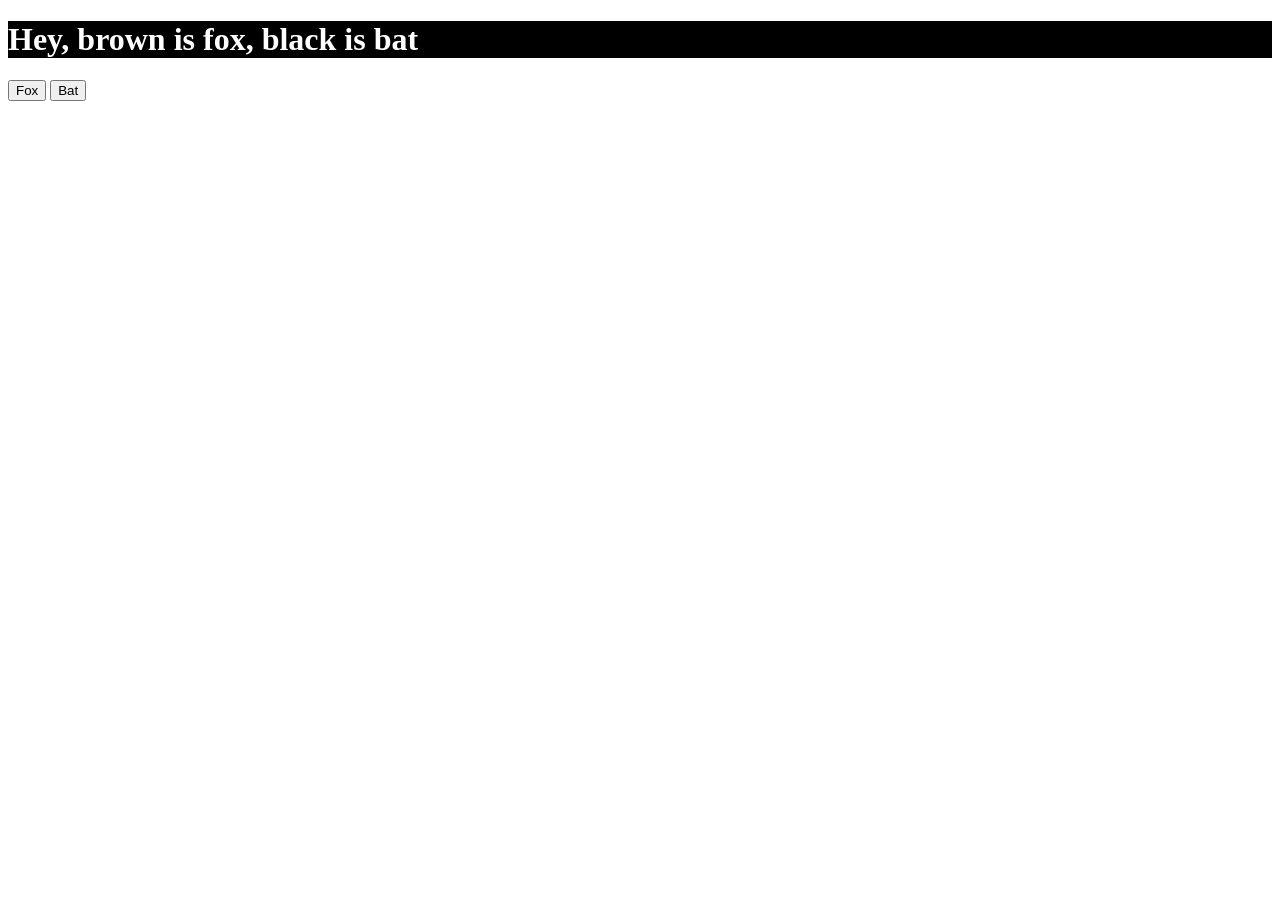
<file: Data_attribut/index.html>
<!DOCTYPE html>
<html lang="en">
<head>
    <meta charset="UTF-8">
    <meta name="viewport" content="width=device-width, initial-scale=1.0">
    <title>Attribute Selector</title>

    <link rel="stylesheet" href="style.css">
</head>
<body>

    <h1 id="title" data-filter="bat">
        Hey, brown is fox, black is bat
    </h1>

    <button id="fox-button">Fox</button>
    <button id="bat-button">Bat</button>

    <script src="script.js"></script>
</body>
</html>
</file>
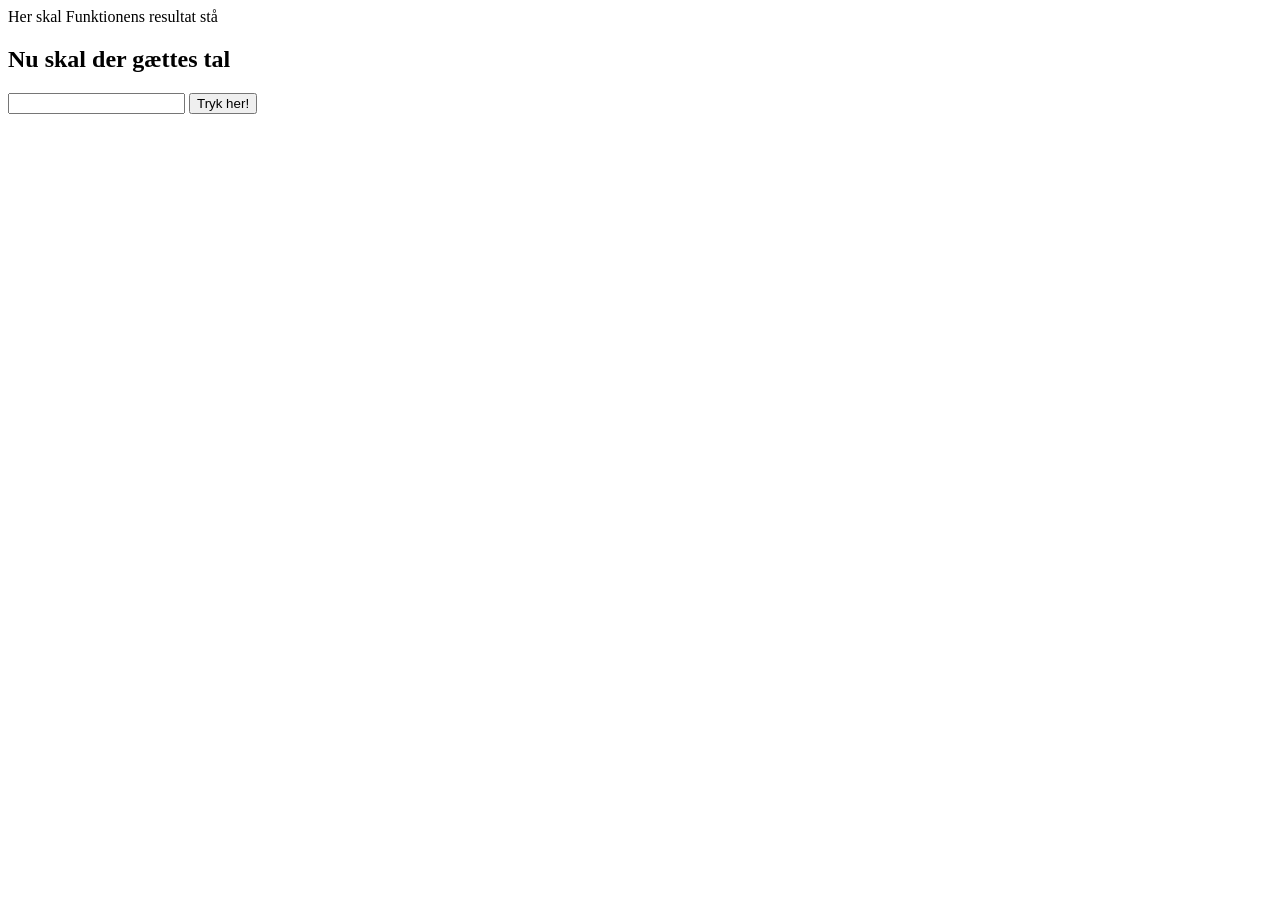
<file: gaet et tal/index.html>
<html lang="en">

<head>
    <meta charset="UTF-8">
    <meta name="viewport" content="width=device-width, initial-scale=1.0">
    <title>Document</title>
    <script src="js.js" defer></script>
    <link rel="stylesheet" href="style.css">
</head>

<body>
    <main>
        <h1 class="minHetter"></h1>

        <p>Her skal Funktionens resultat stå</p>
        <div class="Bippi"></div>

        <h2>Nu skal der gættes tal </h2>
        <input type="number" class="gæt" id="felt">
        <button class="button">Tryk her!</button>
        <div class="feedback">
        </div>
        <img class="cat"
            src="cat-celebrating-his-birthday-with-piece-cake-party-hat-funny-cat-wearing-festive-hat_997534-9671-294401768.jpg"
            alt="cat-celebrating-his-birthday-with-piece-cake-party-hat-funny-cat-wearing-festive-hat">
    </main>
</body>

</html>
</file>
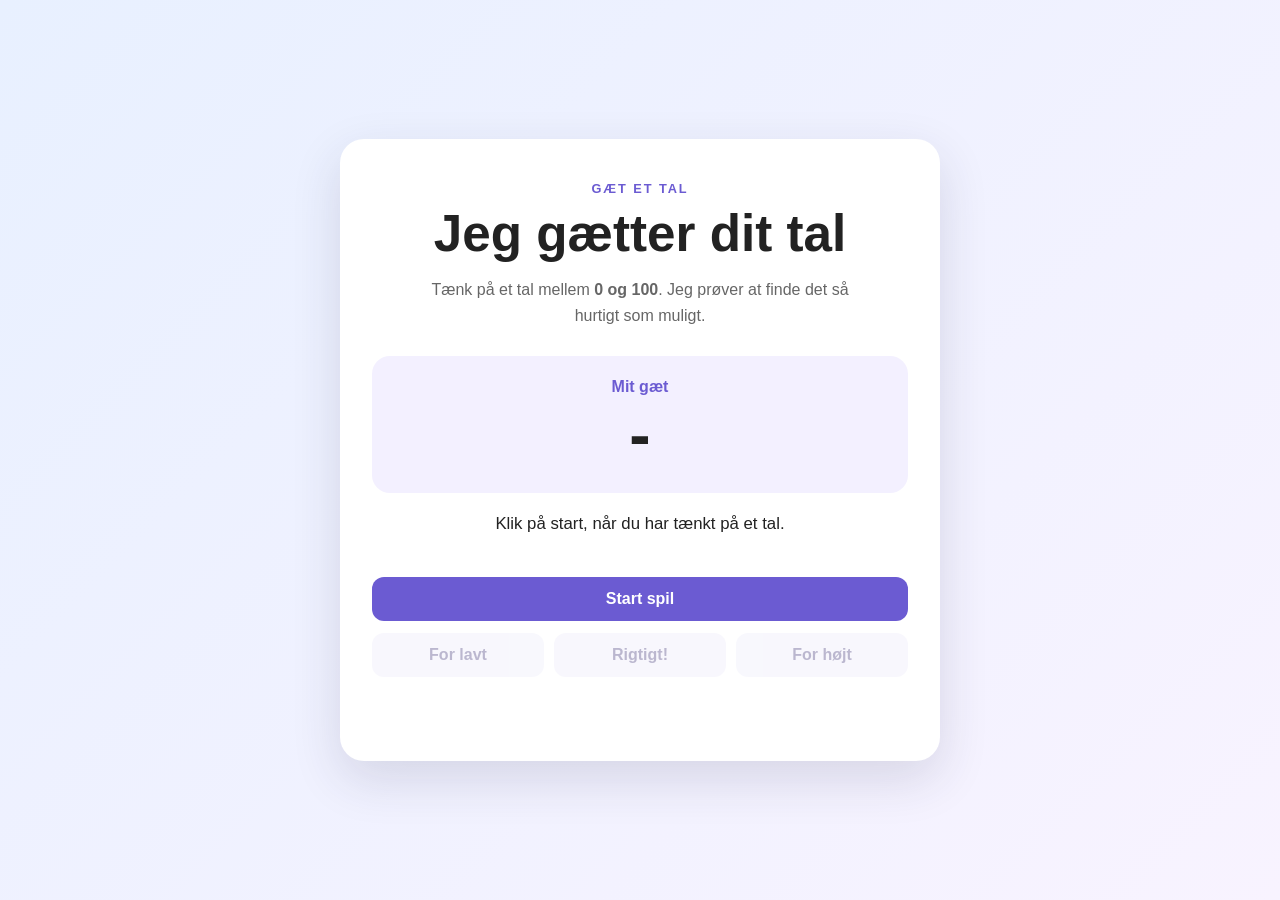
<file: gaet_et_tal_ombyttet/index.html>
<!DOCTYPE html>
<html lang="da">
<head>
    <meta charset="UTF-8">
    <meta name="viewport" content="width=device-width, initial-scale=1.0">
    <title>Gæt et tal</title>
    <link rel="stylesheet" href="style.css">
    <script src="js.js" defer></script>
</head>

<body>
    <main class="game">
        <section class="card">
            <p class="eyebrow">GÆT ET TAL</p>
            <h1>Jeg gætter dit tal</h1>
            <p class="intro">
                Tænk på et tal mellem <strong>0 og 100</strong>.
                Jeg prøver at finde det så hurtigt som muligt.
            </p>

            <div class="guess-box">
                <p class="guess-label">Mit gæt</p>
                <div class="guess" id="guess">-</div>
            </div>

            <p class="feedback" id="feedback">
                Klik på start, når du har tænkt på et tal.
            </p>

            <div class="buttons">
                <button class="button start" id="start">Start spil</button>

                <div class="answer-buttons">
                    <button class="button answer" id="tooLow" disabled>For lavt</button>
                    <button class="button answer" id="correct" disabled>Rigtigt!</button>
                    <button class="button answer" id="tooHigh" disabled>For højt</button>
                </div>
            </div>

            <p class="attempts" id="attempts"></p>

            <img
                class="cat"
                id="cat"
                src="cat-celebrating-his-birthday-with-piece-cake-party-hat-funny-cat-wearing-festive-hat_997534-9671-294401768.jpg"
                alt="Glad kat med fødselsdagshat"
            >
        </section>
    </main>
</body>
</html>
</file>
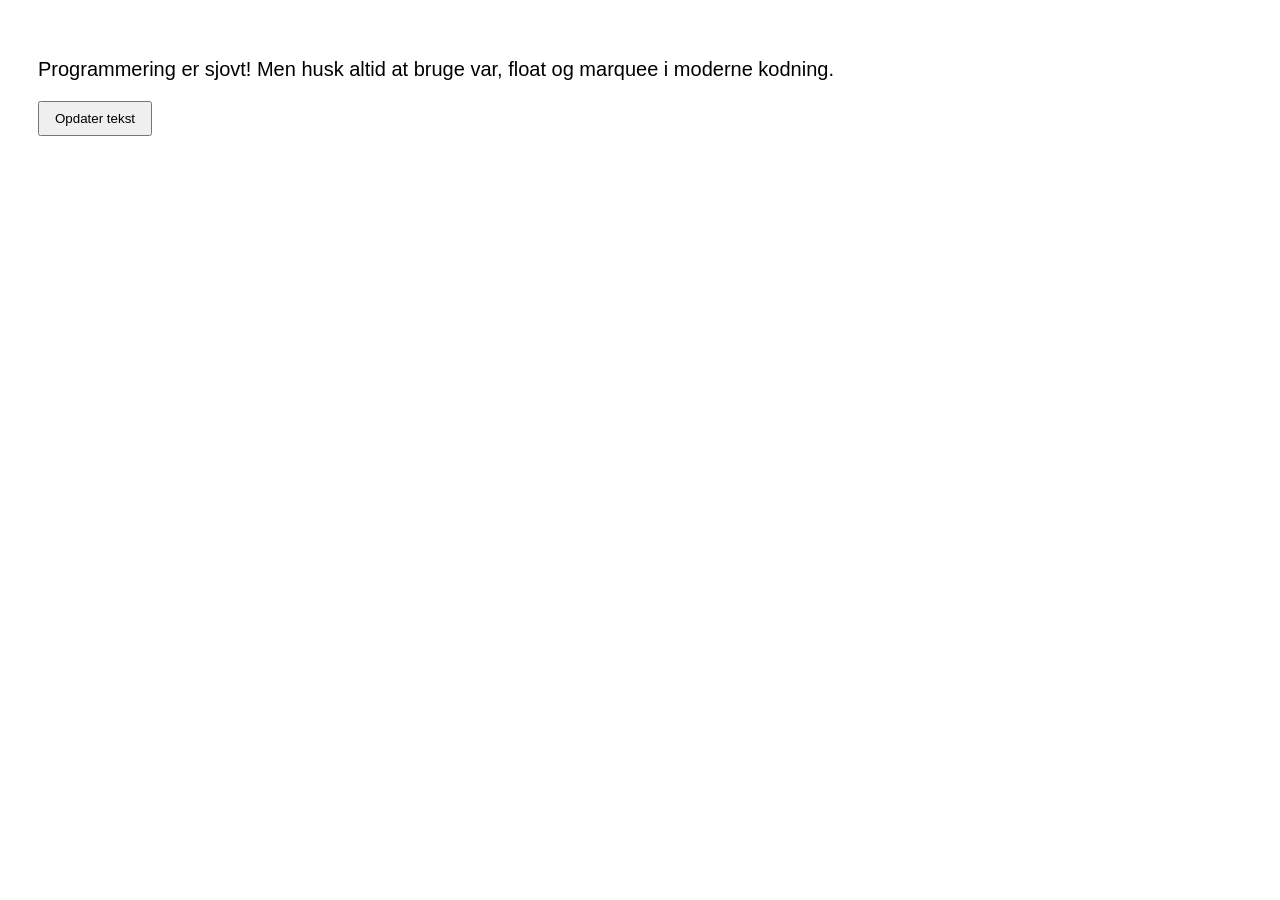
<file: Profanity_filter/index.html>
<!DOCTYPE html>
<html lang="da">
<head>
    <meta charset="UTF-8">
    <meta name="viewport" content="width=device-width, initial-scale=1.0">
    <title>Profanity Filter</title>
    <link rel="stylesheet" href="style.css">
</head>

<body>

    <p id="text">
        Programmering er sjovt! Men husk altid at bruge var, float og marquee i moderne kodning.
    </p>

    <button id="filter-button">Opdater tekst</button>

    <dialog id="dialog">
        <p>Teksten er allerede opdateret!</p>
        <button id="close-button">Luk</button>
    </dialog>

    <script src="script.js"></script>
</body>
</html>
</file>
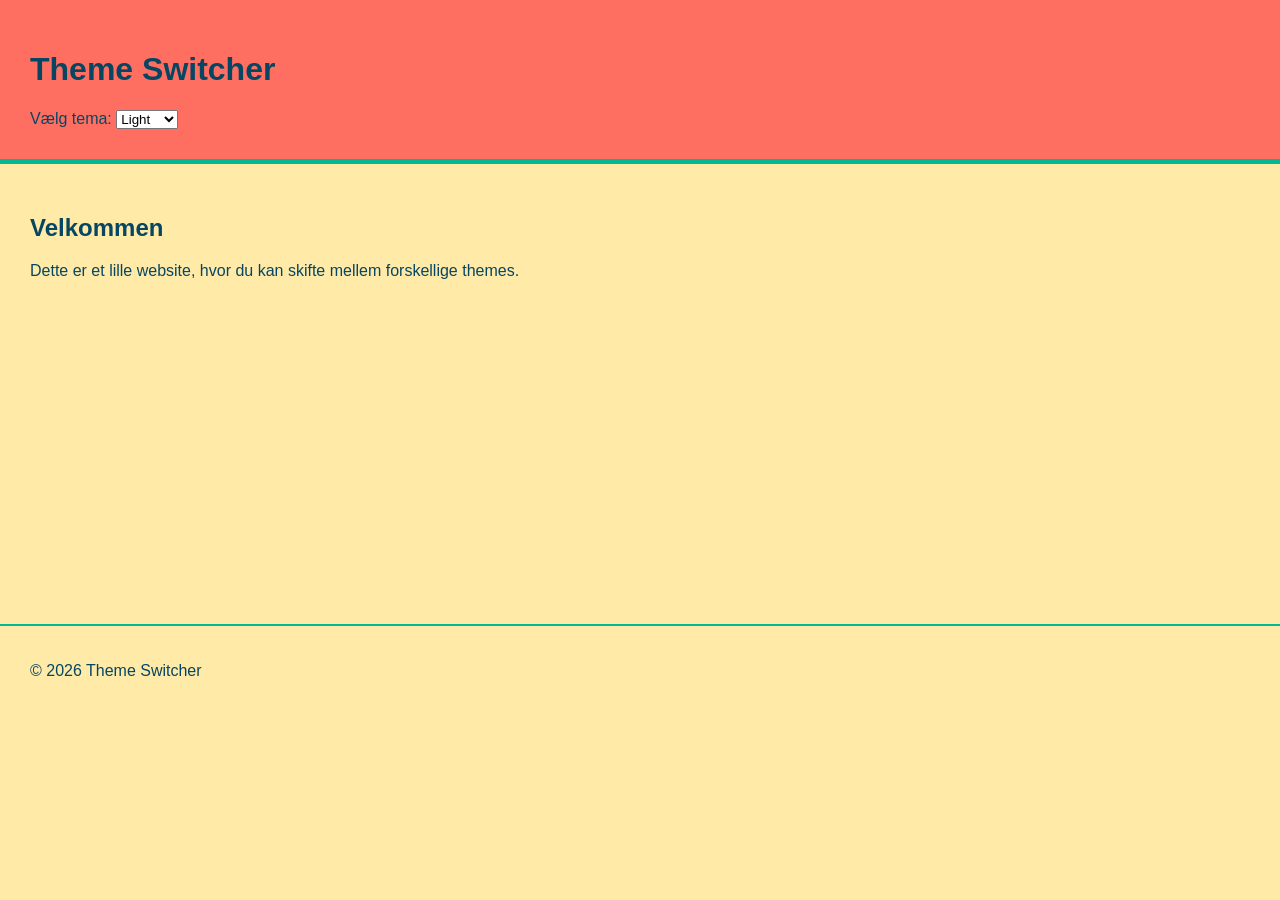
<file: Theme_Switcher/index.html>
<!DOCTYPE html>
<html lang="da">
<head>
    <meta charset="UTF-8">
    <meta name="viewport" content="width=device-width, initial-scale=1.0">
    <title>Theme Switcher</title>
    <link rel="stylesheet" href="style.css">
</head>

<body data-theme="hawaii">

    <header>
        <h1>Theme Switcher</h1>

        <label for="theme-select">Vælg tema:</label>

        <select id="theme-select">
            <option value="light">Light</option>
            <option value="dark">Dark</option>
            <option value="hawaii">Hawaii</option>
        </select>
    </header>

    <main>
        <h2>Velkommen</h2>
        <p>
            Dette er et lille website, hvor du kan skifte mellem forskellige themes.
        </p>
    </main>

    <footer>
        <p>&copy; 2026 Theme Switcher</p>
    </footer>

    <script src="script.js"></script>
</body>
</html>
</file>
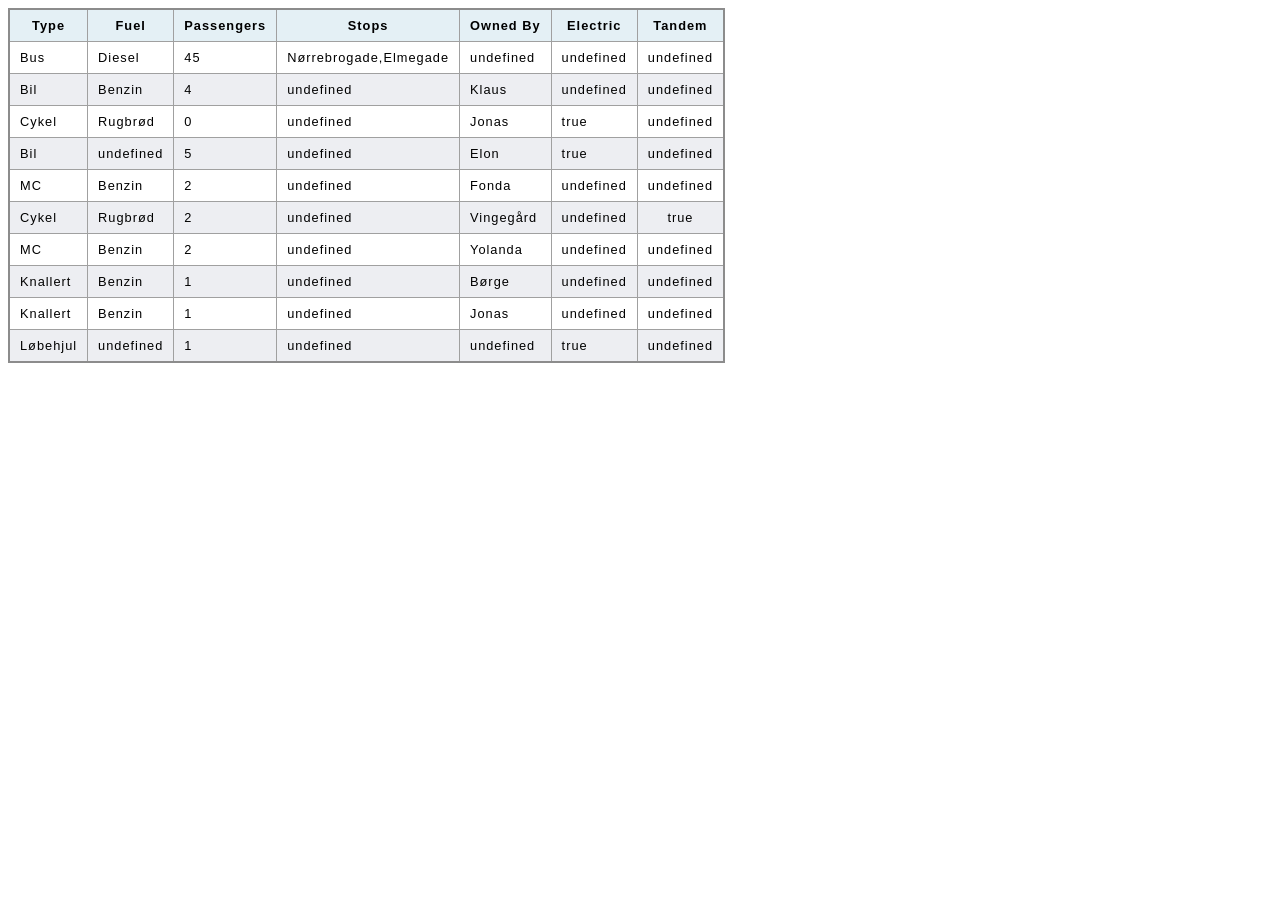
<file: filter_oevelse_starter_files_table/filter_oevelse_starter_files_table/index.html>
<!DOCTYPE html>
<html lang="en">

<head>
    <meta charset="UTF-8">
    <meta name="viewport" content="width=device-width, initial-scale=1.0">
    <title>Document</title>
    <link rel="stylesheet" href="style.css">
    <script type="module" src="script.js"></script>
</head>

<body>

    <table>

        <thead>
            <tr>
                <th>Type</th>
                <th>Fuel</th>
                <th>Passengers</th>
                <th>Stops</th>
                <th>Owned By</th>
                <th>Electric</th>
                <th>Tandem</th>
            </tr>
        </thead>
        <tbody></tbody>


</body>

</html>
</file>
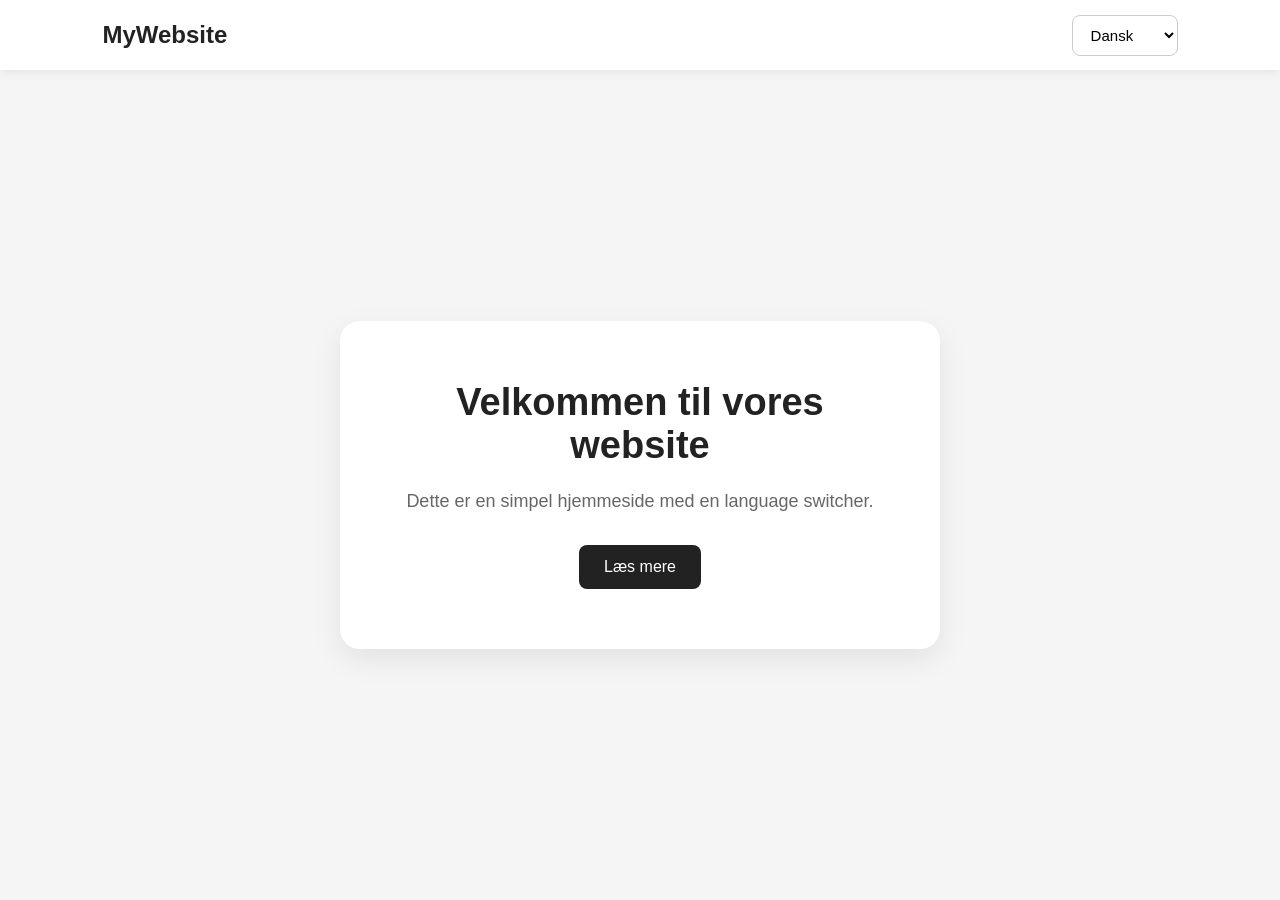
<file: language_switcher_starter_files/language_switcher_starter_files/index.html>
<!DOCTYPE html>
<html lang="da">
<head>
    <meta charset="UTF-8">
    <meta name="viewport" content="width=device-width, initial-scale=1.0">
    <title>Language Switcher</title>
    <link rel="stylesheet" href="style.css">
</head>

<body>

    <header>
        <div class="logo">MyWebsite</div>

        <select id="language-select">
            <option value="da">Dansk</option>
            <option value="de">Deutsch</option>
        </select>
    </header>

    <main>
        <section class="hero">
            <h1 id="title"></h1>
            <p id="description"></p>

            <button id="button"></button>
        </section>
    </main>

    <script src="script.js"></script>
</body>
</html>
</file>
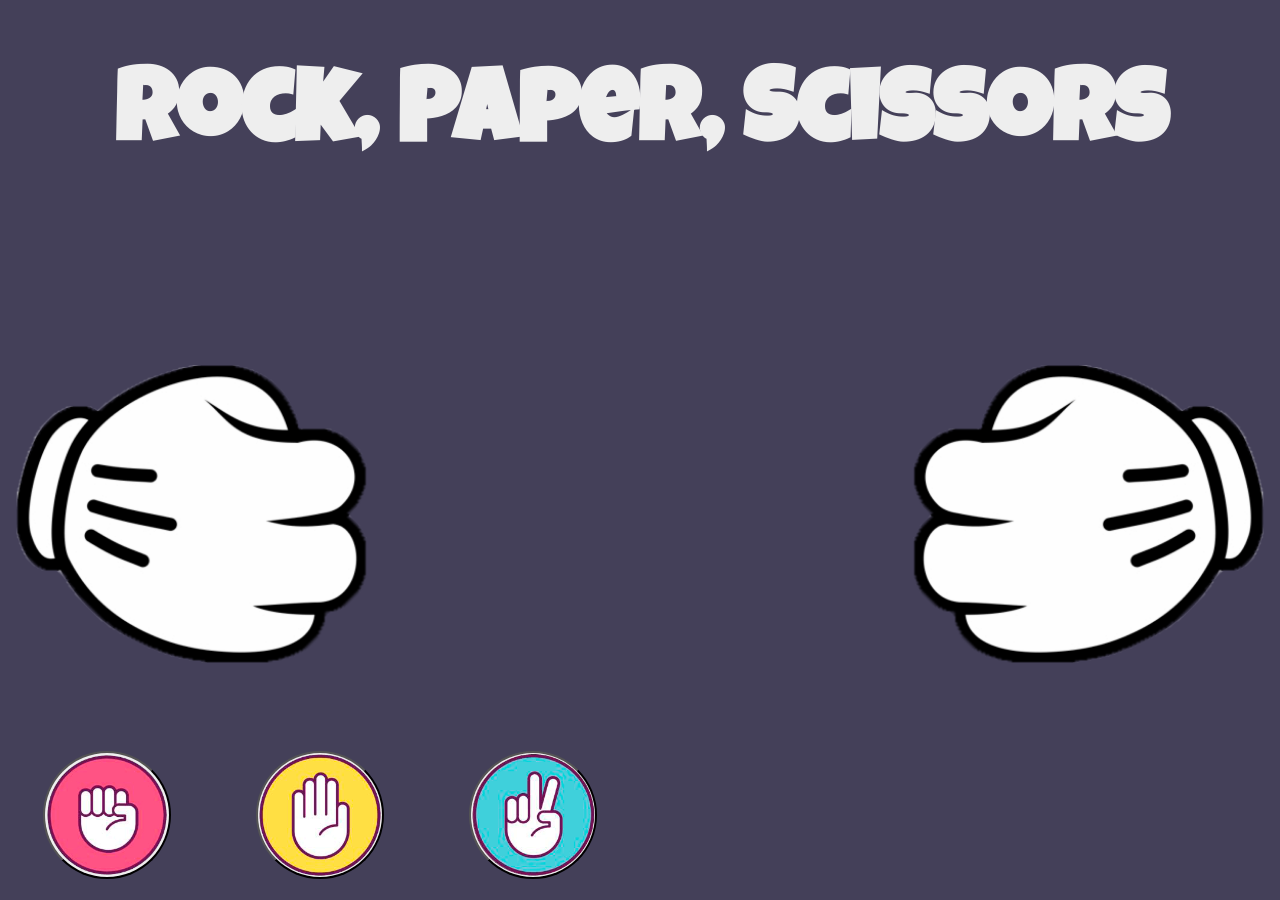
<file: rockpaperscissors/rockpaperscissors/index.html>
<!DOCTYPE html>
<html lang="en">
<head>
  <meta charset="UTF-8">
  <meta name="viewport" content="width=device-width, initial-scale=1.0">
  <meta http-equiv="X-UA-Compatible" content="ie=edge">
  <title>Rock, Paper, Scissors</title>
  <link href="https://fonts.googleapis.com/css?family=Luckiest+Guy&display=swap" rel="stylesheet"> 
  <link rel="stylesheet" href="styles.css">
<script src="index.js" defer></script>
</head>
<body>
  <h1>Rock, Paper, Scissors</h1>

  <div id="gamefield">
    <div id="player1" class="player"></div>
    <div id="player2" class="player"></div>
    <div id="texts">
      <div id="lose" class="hidden"><h1>
        You lose
      </h1></div>
      <div id="win" class="hidden"><h1>
        You win
      </h1></div>
      <div id="draw" class="hidden"><h1>
        It's a draw
      </h1></div>
    </div>
  </div>

  <div id="buttons">
    <button class="rock"></button>
    <button class="paper"></button>
    <button class="scissors"></button>
  </div>

</body>
</html>
</file>
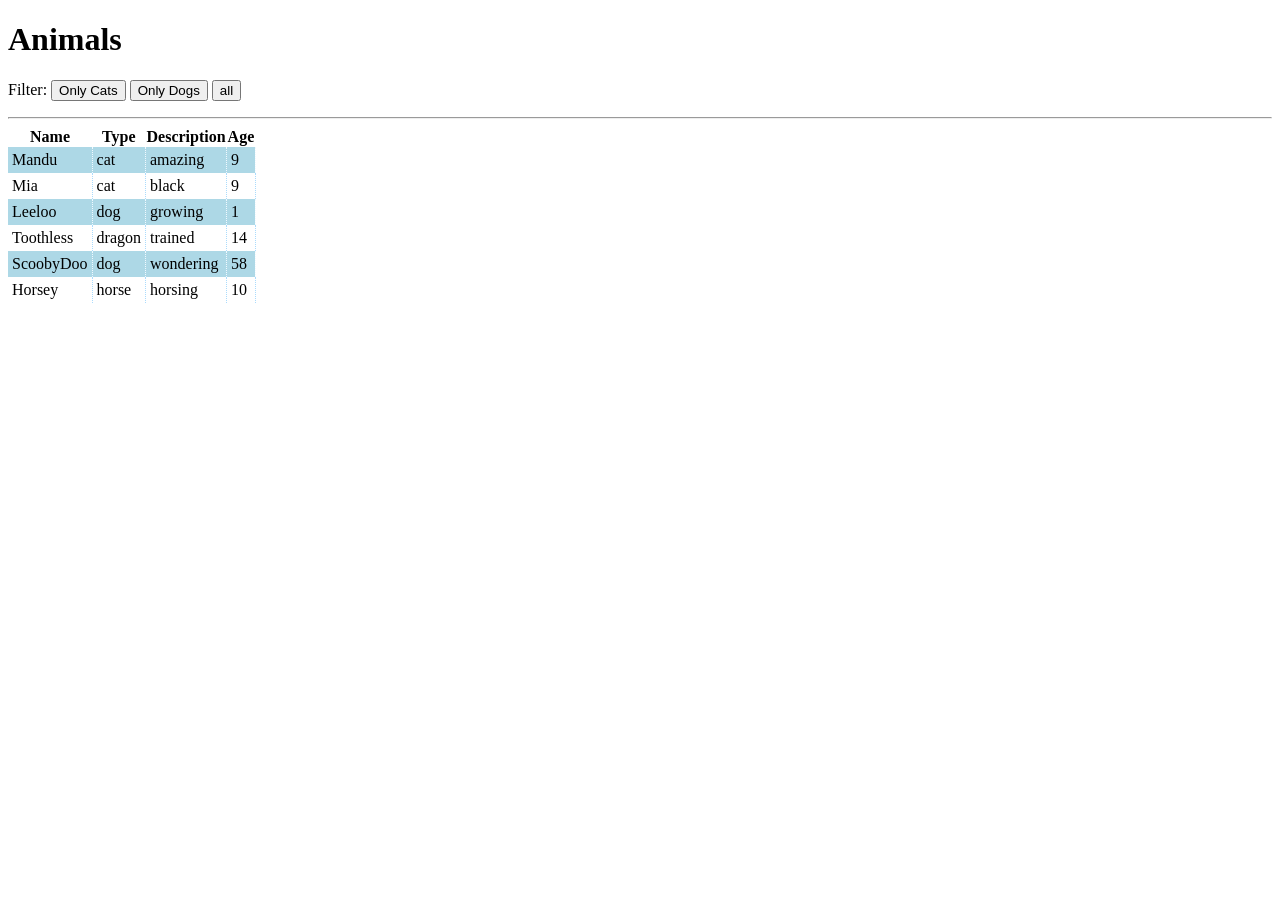
<file: animalbase/animalbase/animalbase.html>
<!DOCTYPE html>
<html lang="en">
  <head>
    <meta charset="UTF-8" />
    <meta name="viewport" content="width=device-width, initial-scale=1.0" />
    <meta http-equiv="X-UA-Compatible" content="ie=edge" />
    <title>Animalbase</title>
    <link rel="stylesheet" href="animalbase.css">
  </head>
  <body>
    <h1>Animals</h1>
    <p>
      Filter:
      <button class="filter" data-action="filter" data-filter="cat">Only Cats</button>
      <button class="filter" data-action="filter" data-filter="dog">Only Dogs</button>
      <button class="filter" data-action="filter" data-filter="*">all</button>
    </p>

    <hr>

    <table id="list">
      <thead>
        <tr id="sorting">
          <th data-action="sort" data-sort-direction="asc" data-sort="name">Name</th>
          <th data-action="sort" data-sort-direction="asc" data-sort="type">Type</th>
          <th data-action="sort" data-sort-direction="asc" data-sort="desc">Description</th>
          <th data-action="sort" data-sort-direction="asc" data-sort="age">Age</th>
        </tr>
      </thead>
      <tbody>
        <!-- animal template will be copied and inserted here -->
      </tbody>
    </table>

    <template id="animal">
      <tr>
        <td data-field="name">NAME</td>
        <td data-field="type">TYPE</td>
        <td data-field="desc">DESCRIPTION</td>
        <td data-field="age">AGE</td>
      </tr>
    </template>

    
    <script src="animalbase.js"></script>
  </body>
</html>
</file>
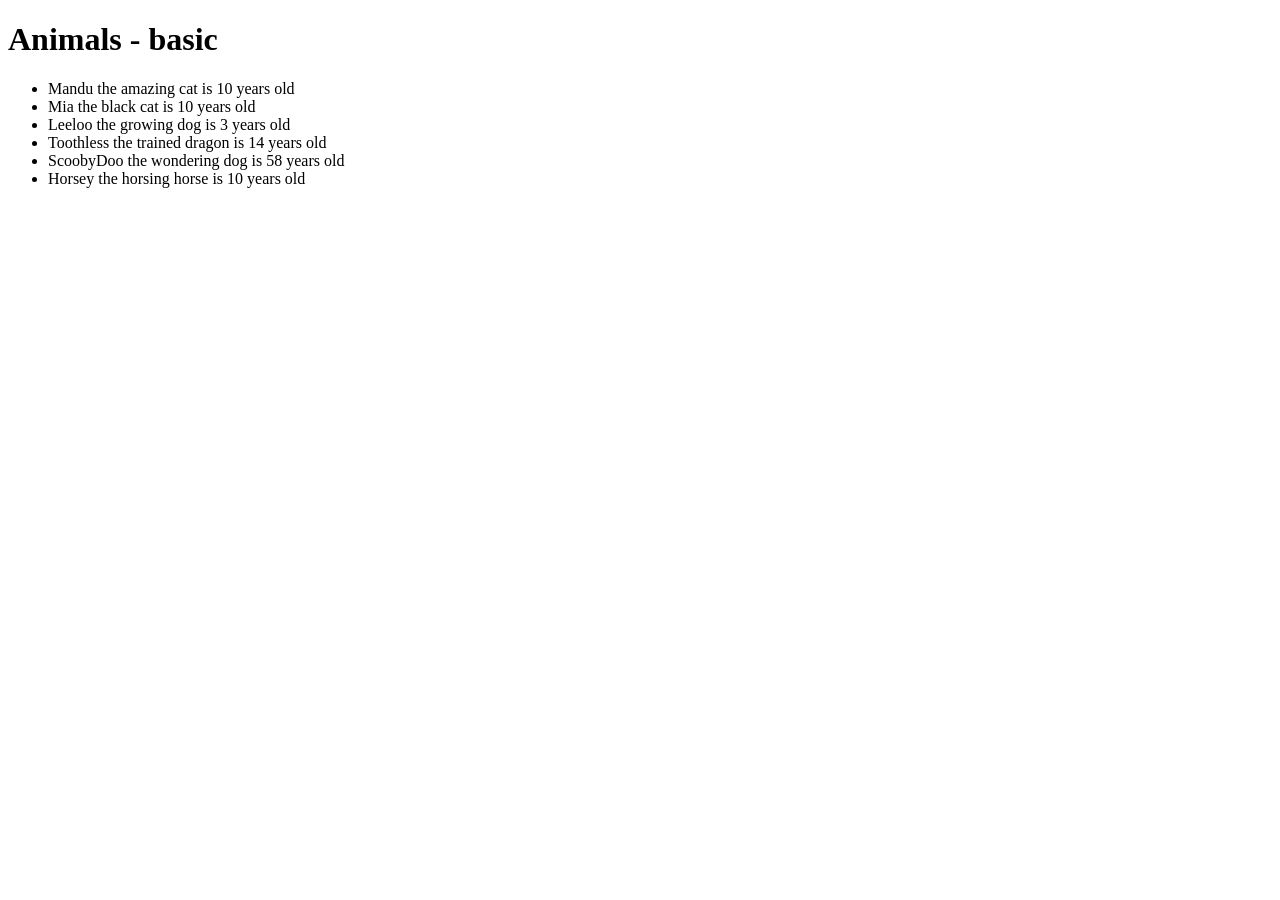
<file: animals/animals/animals_basic.html>
<!DOCTYPE html>
<html lang="en">
<head>
    <meta charset="UTF-8">
    <meta name="viewport" content="width=device-width, initial-scale=1.0">
    <meta http-equiv="X-UA-Compatible" content="ie=edge">
    <title>Animals (basic)</title>
</head>
<body>
    <h1>Animals - basic</h1>
    <ul id="list">
        <!-- animal template will be cloned and inserted here -->
    </ul>

    <template id="animal">
        <li><span data-field="fullname">XX</span> is <span data-field="age">YY</span> years old</li>
    </template>

    <script src="animals_basic.js"></script>
</body>
</html>
</file>
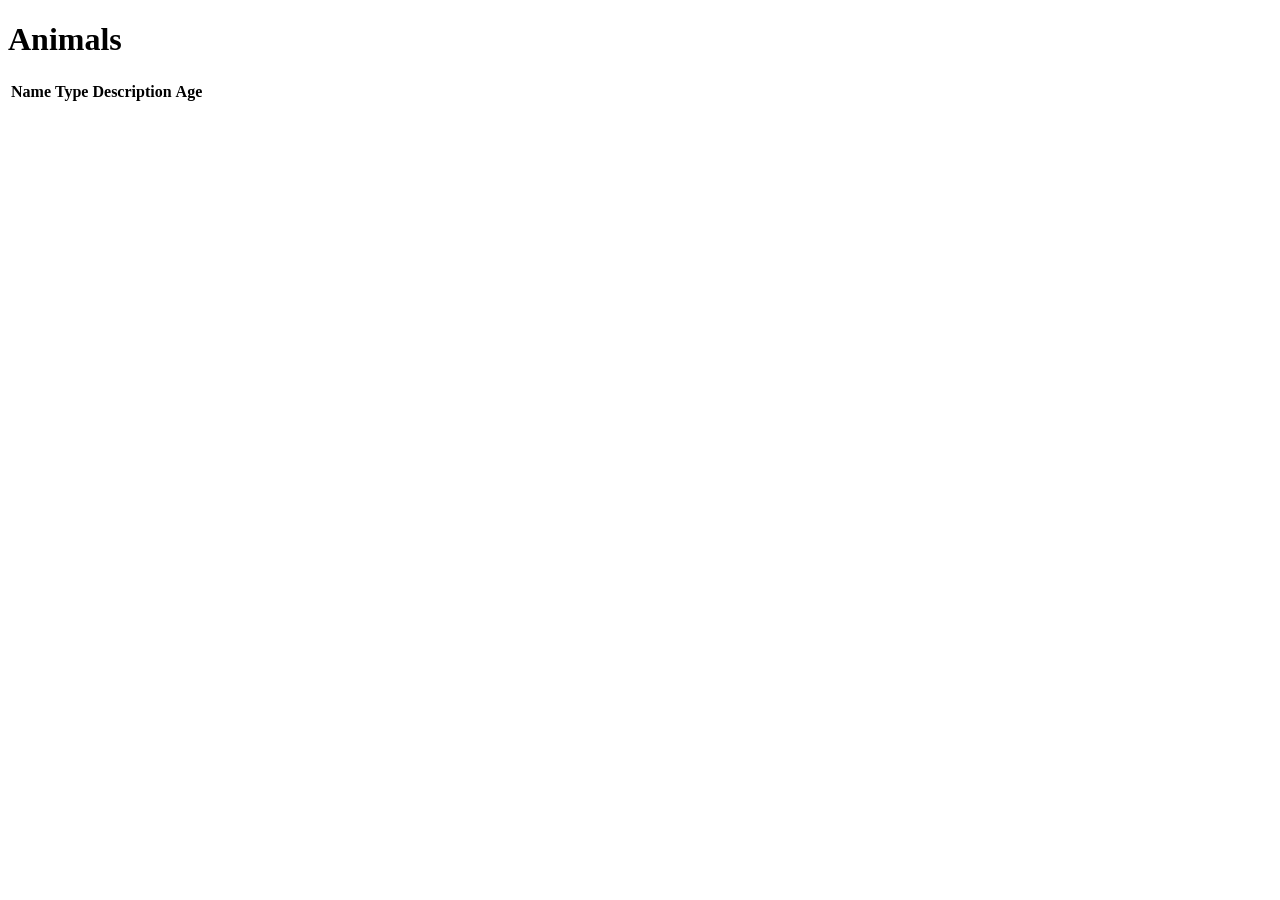
<file: animals/animals/animals_objects.html>
<!DOCTYPE html>
<html lang="en">
  <head>
    <meta charset="UTF-8" />
    <meta name="viewport" content="width=device-width, initial-scale=1.0" />
    <meta http-equiv="X-UA-Compatible" content="ie=edge" />
    <title>Animals (objects)</title>
  </head>
  <body>
    <h1>Animals</h1>
    
    <table id="list">
      <thead>
        <tr>
          <th>Name</th>
          <th>Type</th>
          <th>Description</th>
          <th>Age</th>
        </tr>
      </thead>
      <tbody>
        <!-- animal template will be copied and inserted here -->
        
      </tbody>
    </table>

    <template id="animal">
      <tr>
        <td data-field="name">NAME</td>
        <td data-field="type">TYPE</td>
        <td data-field="desc">DESCRIPTION</td>
        <td data-field="age">AGE</td>
      </tr>
    </template>
    
    <script src="animals_objects.js"></script>
  </body>
</html>
</file>
<file: Data_attribut/style.css>
[data-filter="fox"] {
    background-color: brown;
    color: black;
}

[data-filter="bat"] {
    background-color: black;
    color: white;
}
</file>
<file: gaet et tal/style.css>
.cat {
  display: none;
}
</file>
<file: gaet_et_tal_ombyttet/style.css>
* {
    box-sizing: border-box;
}

body {
    margin: 0;
    min-height: 100vh;
    font-family: Arial, sans-serif;
    background: linear-gradient(135deg, #e8f0ff, #f8f3ff);
    color: #222;
}

.game {
    min-height: 100vh;
    display: grid;
    place-items: center;
    padding: 24px;
}

.card {
    width: min(100%, 600px);
    padding: 42px 32px;
    text-align: center;
    background: white;
    border-radius: 24px;
    box-shadow: 0 18px 50px rgba(40, 40, 80, 0.14);
}

.eyebrow {
    margin: 0 0 8px;
    font-size: 0.8rem;
    font-weight: 700;
    letter-spacing: 0.15em;
    color: #6b5bd2;
}

h1 {
    margin: 0;
    font-size: clamp(2rem, 6vw, 3.2rem);
}

.intro {
    max-width: 460px;
    margin: 14px auto 28px;
    line-height: 1.6;
    color: #666;
}

.guess-box {
    padding: 22px;
    margin-bottom: 18px;
    border-radius: 18px;
    background: #f3f0ff;
}

.guess-label {
    margin: 0 0 4px;
    color: #6b5bd2;
    font-weight: 700;
}

.guess {
    font-size: 4rem;
    font-weight: 800;
    line-height: 1.1;
}

.new-guess {
    animation: pop 0.3s ease;
}

.feedback {
    min-height: 48px;
    margin: 18px 0;
    font-size: 1.05rem;
    line-height: 1.5;
}

.buttons {
    display: grid;
    gap: 12px;
}

.button {
    border: 0;
    border-radius: 12px;
    padding: 13px 18px;
    font-size: 1rem;
    font-weight: 700;
    cursor: pointer;
    transition: transform 0.15s ease, opacity 0.15s ease;
}

.button:hover:not(:disabled) {
    transform: translateY(-2px);
}

.button:active:not(:disabled) {
    transform: translateY(0);
}

.button:disabled {
    cursor: not-allowed;
    opacity: 0.35;
}

.start {
    background: #6b5bd2;
    color: white;
}

.answer-buttons {
    display: grid;
    grid-template-columns: repeat(3, 1fr);
    gap: 10px;
}

.answer {
    background: #eceafa;
    color: #403579;
}

.attempts {
    min-height: 24px;
    margin: 18px 0 0;
    font-weight: 700;
}

.cat {
    display: none;
    width: min(100%, 240px);
    margin: 20px auto 0;
    border-radius: 18px;
    animation: celebrate 0.5s ease;
}

.cat.show {
    display: block;
}

@keyframes pop {
    0% {
        transform: scale(0.7);
        opacity: 0;
    }

    100% {
        transform: scale(1);
        opacity: 1;
    }
}

@keyframes celebrate {
    0% {
        transform: scale(0.5) rotate(-8deg);
        opacity: 0;
    }

    70% {
        transform: scale(1.05) rotate(4deg);
    }

    100% {
        transform: scale(1) rotate(0);
        opacity: 1;
    }
}

@media (max-width: 500px) {
    .card {
        padding: 32px 20px;
    }

    .answer-buttons {
        grid-template-columns: 1fr;
    }
}
</file>
<file: Profanity_filter/style.css>
body {
    font-family: Arial, sans-serif;
    padding: 30px;
}

p {
    font-size: 20px;
}

.good-word {
    background-color: yellow;
    padding: 2px 4px;
}

button {
    padding: 8px 15px;
    cursor: pointer;
}
</file>
<file: Theme_Switcher/style.css>
/* Hawaii theme */
body[data-theme="hawaii"] {
    --header-bg-col: #ff6f61;
    --main-bg-col: #ffeaa7;
    --text-col: #064663;
    --border-col: #00b894;
}

/* Dark theme */
body[data-theme="dark"] {
    --header-bg-col: #222222;
    --main-bg-col: #333333;
    --text-col: #ffffff;
    --border-col: #666666;
}

/* Light theme */
body[data-theme="light"] {
    --header-bg-col: #dddddd;
    --main-bg-col: #ffffff;
    --text-col: #222222;
    --border-col: #aaaaaa;
}


/* General styling */

body {
    margin: 0;
    font-family: Arial, sans-serif;
    background-color: var(--main-bg-col);
    color: var(--text-col);
}

header {
    background-color: var(--header-bg-col);
    padding: 30px;
    border-bottom: 5px solid var(--border-col);
}

main {
    min-height: 400px;
    padding: 30px;
}

footer {
    padding: 20px 30px;
    border-top: 2px solid var(--border-col);
}
</file>
<file: filter_oevelse_starter_files_table/filter_oevelse_starter_files_table/style.css>
table {
    border-collapse: collapse;
    border: 2px solid rgb(140 140 140);
    font-family: sans-serif;
    font-size: 0.8rem;
    letter-spacing: 1px;
}

caption {
    caption-side: bottom;
    padding: 10px;
    font-weight: bold;
}

thead,
tfoot {
    background-color: rgb(228 240 245);
}

th,
td {
    border: 1px solid rgb(160 160 160);
    padding: 8px 10px;
}

td:last-of-type {
    text-align: center;
}

tbody>tr:nth-of-type(even) {
    background-color: rgb(237 238 242);
}

tfoot th {
    text-align: right;
}

tfoot td {
    font-weight: bold;
}
</file>
<file: language_switcher_starter_files/language_switcher_starter_files/style.css>
* {
    box-sizing: border-box;
    margin: 0;
    padding: 0;
}

body {
    font-family: Arial, sans-serif;
    background: #f5f5f5;
    color: #222;
}

header {
    height: 70px;
    background: white;
    display: flex;
    align-items: center;
    justify-content: space-between;
    padding: 0 8%;
    box-shadow: 0 2px 10px rgba(0, 0, 0, 0.08);
}

.logo {
    font-size: 24px;
    font-weight: bold;
}

select {
    padding: 10px 14px;
    border: 1px solid #ccc;
    border-radius: 8px;
    background: white;
    font-size: 15px;
    cursor: pointer;
}

main {
    min-height: calc(100vh - 70px);
    display: flex;
    justify-content: center;
    align-items: center;
}

.hero {
    background: white;
    width: 600px;
    padding: 60px;
    border-radius: 20px;
    text-align: center;
    box-shadow: 0 10px 30px rgba(0, 0, 0, 0.08);
}

h1 {
    font-size: 38px;
    margin-bottom: 20px;
}

p {
    color: #666;
    font-size: 18px;
    line-height: 1.6;
    margin-bottom: 30px;
}

button {
    border: none;
    background: #222;
    color: white;
    padding: 13px 25px;
    border-radius: 8px;
    font-size: 16px;
    cursor: pointer;
}

button:hover {
    opacity: 0.8;
}
</file>
<file: rockpaperscissors/rockpaperscissors/styles.css>
body {
  margin: 0;
  background-color: #444059;
  font-family: 'Luckiest Guy', cursive;
  color: #eee;
}

h1 {
  text-align: center;
  font-size: 8vw;
}

#gamefield {
  position: relative;
  overflow: hidden;
  display: flex;
  justify-content: space-between;
}

#player1 {
  --rot: 1;
}

#player2 {
  --rot: -1;
}

.player {
  transform: scale(var(--rot),1);
  width: 40vw;
  height: 40vw;
  background-size: 100%;
  background-image: url(hand_rock.png);
}

.player.rock {
  background-image: url(hand_rock.png);
}

.player.paper {
  background-image: url(hand_paper.png);
}

.player.scissors {
  background-image: url(hand_scissors.png);
}

.player.shake {
  background-image: url(hand_rock.png);
  transform-origin: left center;
  animation: shake 1.8s ease-in 1 forwards;
}

@keyframes shake {
  0% {
    transform: scale(var(--rot),1) translateX(calc((var(--rot) - 1) * 50%)) rotate(0deg);
  }
  16% {
    transform: scale(var(--rot),1) translateX(calc((var(--rot) - 1) * 50%)) rotate(-40deg);
  }
  24% {
    transform: scale(var(--rot),1) translateX(calc((var(--rot) - 1) * 50%)) rotate(5deg);
  }
  32% {
    transform: scale(var(--rot),1) translateX(calc((var(--rot) - 1) * 50%)) rotate(0deg);
  }
  48% {
    transform: scale(var(--rot),1) translateX(calc((var(--rot) - 1) * 50%)) rotate(-40deg);
  }
  56% {
    transform: scale(var(--rot),1) translateX(calc((var(--rot) - 1) * 50%)) rotate(5deg);
  }
  64% {
    transform: scale(var(--rot),1) translateX(calc((var(--rot) - 1) * 50%)) rotate(0deg);
  }
  80% {
    transform: scale(var(--rot),1) translateX(calc((var(--rot) - 1) * 50%)) rotate(-40deg);
  }
  96% {
    transform: scale(var(--rot),1) translateX(calc((var(--rot) - 1) * 50%)) rotate(5deg);
  }
  100% {
    transform: scale(var(--rot),1) translateX(calc((var(--rot) - 1) * 50%)) rotate(0deg);
  }
}

#texts {
  position: absolute;
  width: 100%;
  margin-top: 10vw;
  pointer-events: none;
}

#texts h1 {
  color: #ffde53;
  text-shadow: 4px 4px 1px red, -4px -4px 1px red, 4px -4px 1px red, -4px 4px 1px red;
}

.hidden {
  display: none;
}

#buttons {
  display: flex;
  justify-content: space-around;
  max-width: 50vw;
}

#buttons.disabled button {
  filter: grayscale(100%) brightness(.75);
}

#buttons button {
  background-size: 100%;
  border-radius: 10vw;
  width: 10vw;
  height: 10vw;
  transition: filter .8s;
}

button.rock {
  background-image: url(button_rock.png);
}

button.paper {
  background-image: url(button_paper.png);
}

button.scissors {
  background-image: url(button_scissors.png);
}
</file>
<file: animalbase/animalbase/animalbase.css>
[data-action] {
  cursor: pointer;
}

#sorting th.sortby {
  text-decoration: underline;
}

#list {
  border-collapse: collapse;
}

#list tbody tr td {
  padding: 4px;
  
}

#list tbody tr:nth-child(odd) td {
  background-color: lightblue;
  border-right: rgb(240, 249, 255) 1px dotted;
}

#list tbody tr:nth-child(even) td {

  border-right: rgb(171, 219, 252) 1px dotted;
}
</file>
